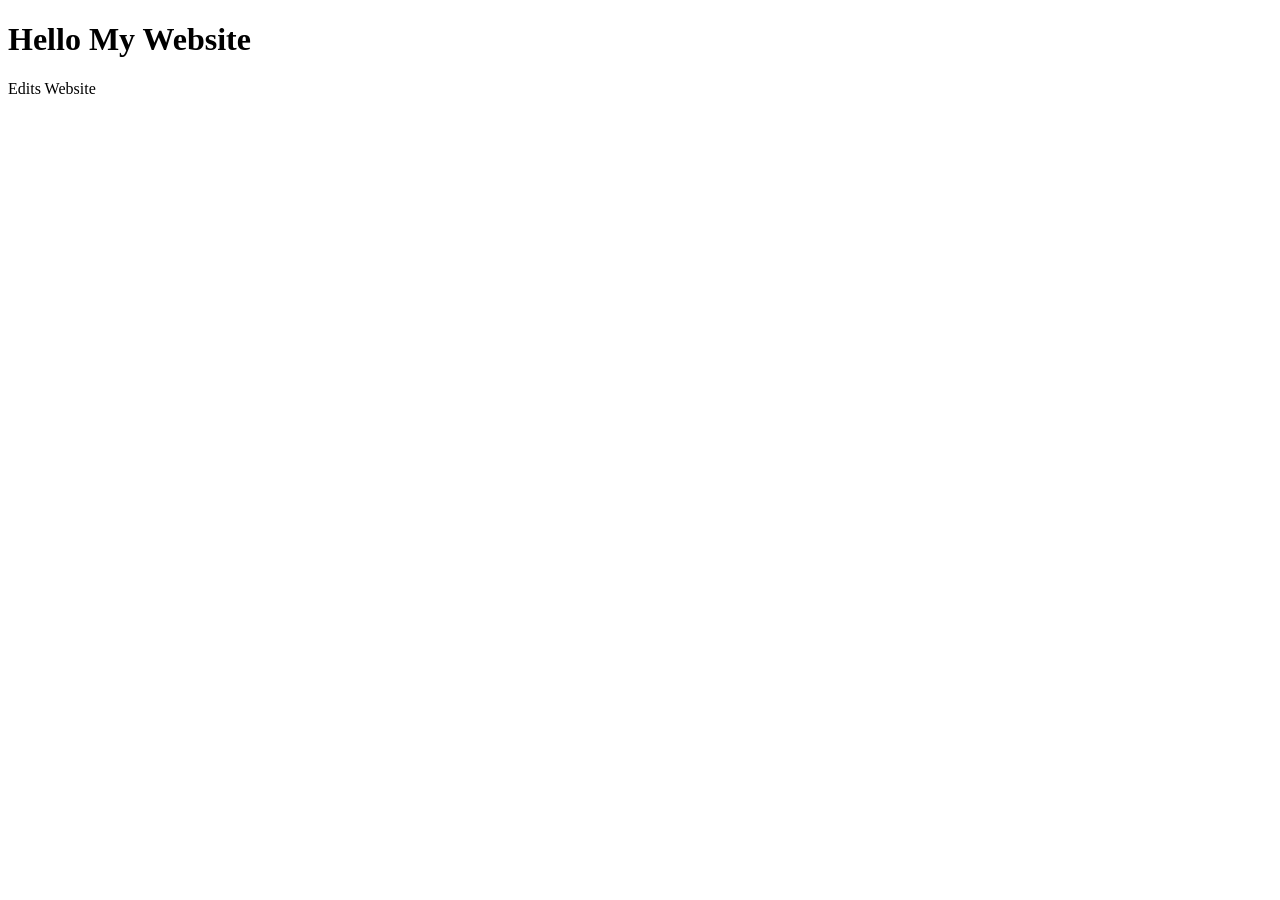
<file: index.html>
<!DOCTYPE html>
<html lang="en">
<head>
    <meta charset="UTF-8">
    <meta name="viewport" content="width=device-width, initial-scale=1.0">
    <title>My Website</title>
</head>
<body>
    <h1>Hello My Website</h1>
    <p>Edits Website</p>
</body>
</html>
</file>
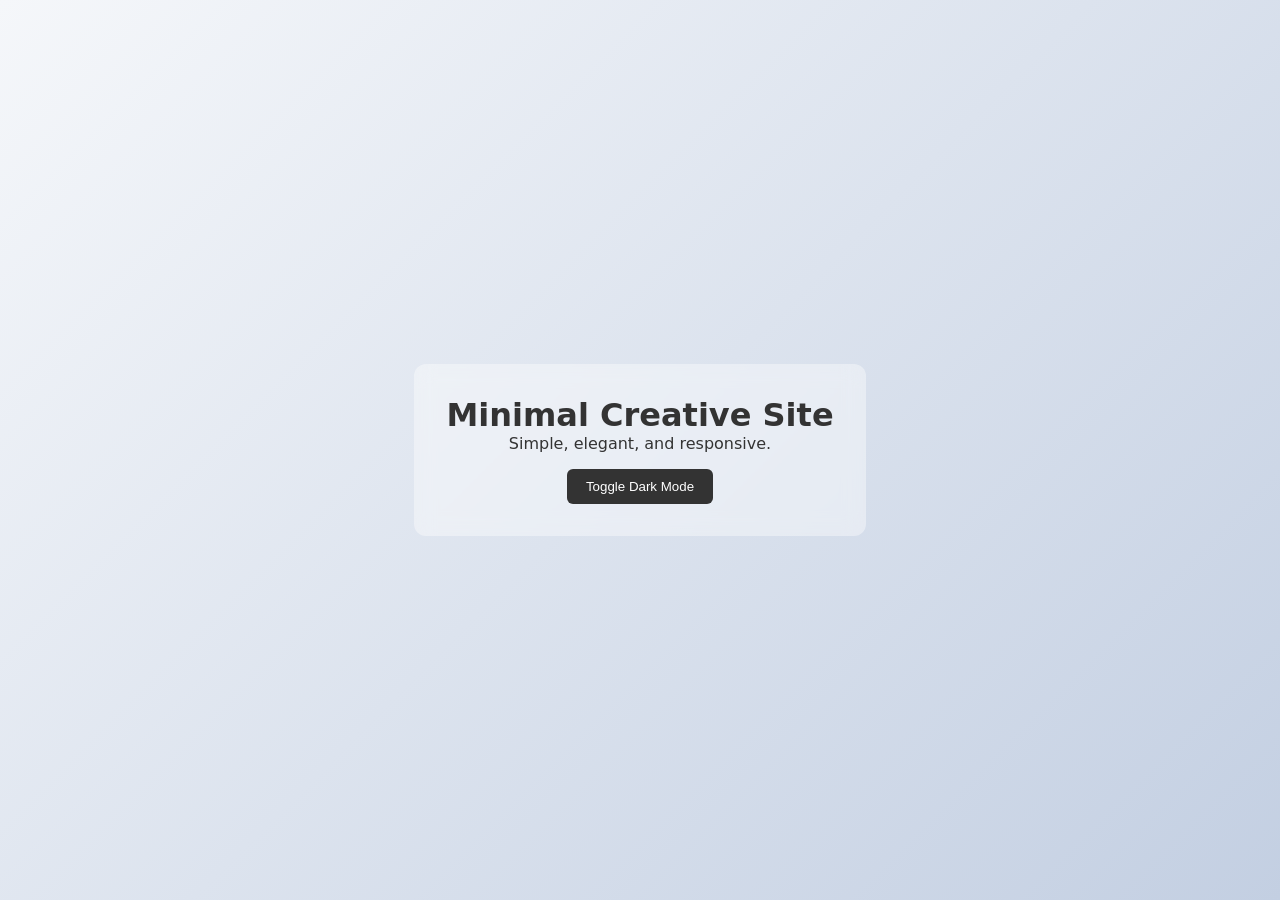
<file: web01/index.html>
<!DOCTYPE html>
<html lang="en">
<head>
    <meta charset="UTF-8">
    <meta name="viewport" content="width=device-width, initial-scale=1.0">
    <title>Minimal Creative Site</title>
    <link rel="stylesheet" href="style.css">
    <link rel="icon" href="img/catdes.jpg">
</head>
<body>
    <div class="container">
        <h1>Minimal Creative Site</h1>
        <p>Simple, elegant, and responsive.</p>
        <button id="toggleTheme">Toggle Dark Mode</button>
    </div>

    <script src="script.js"></script>
</body>
</html>
</file>
<file: web01/style.css>
* {
    margin: 0;
    padding: 0;
    box-sizing: border-box;
}

body {
    font-family: system-ui, -apple-system, BlinkMacSystemFont, 'Segoe UI', Roboto, 'Helvetica Neue', Arial, sans-serif;
    color: #333;
    background: linear-gradient(135deg, #f5f7fa, #c3cfe2);
    height: 100vh;
    display: flex;
    justify-content: center;
    align-items: center;
    transition: background 0.3s, color 0.3s;
}

.container {
    text-align: center;
    padding: 2rem;
    backdrop-filter: blur(10px);
    background: rgba(255,255,255,0.4);
    border-radius: 12px;
    animation: fade 1.5s ease-in-out;
}

@keyframes fade {
    from { opacity: 0; transform: translateY(-10px); }
    to   { opacity: 1; transform: translateY(0); }
}

button {
    margin-top: 1rem;
    padding: 0.6rem 1.2rem;
    border: none;
    border-radius: 6px;
    background: #333;
    color: #fff;
    cursor: pointer;
    transition: background 0.3s;
}

button:hover {
    background: #555;
}

body.dark-mode {
    background: #1e1e1e;
    color: #ddd;
}

body.dark-mode .container {
    background: rgba(0,0,0,0.4);
}

body.dark-mode button {
    background: #ddd;
    color: #333;
}
</file>
